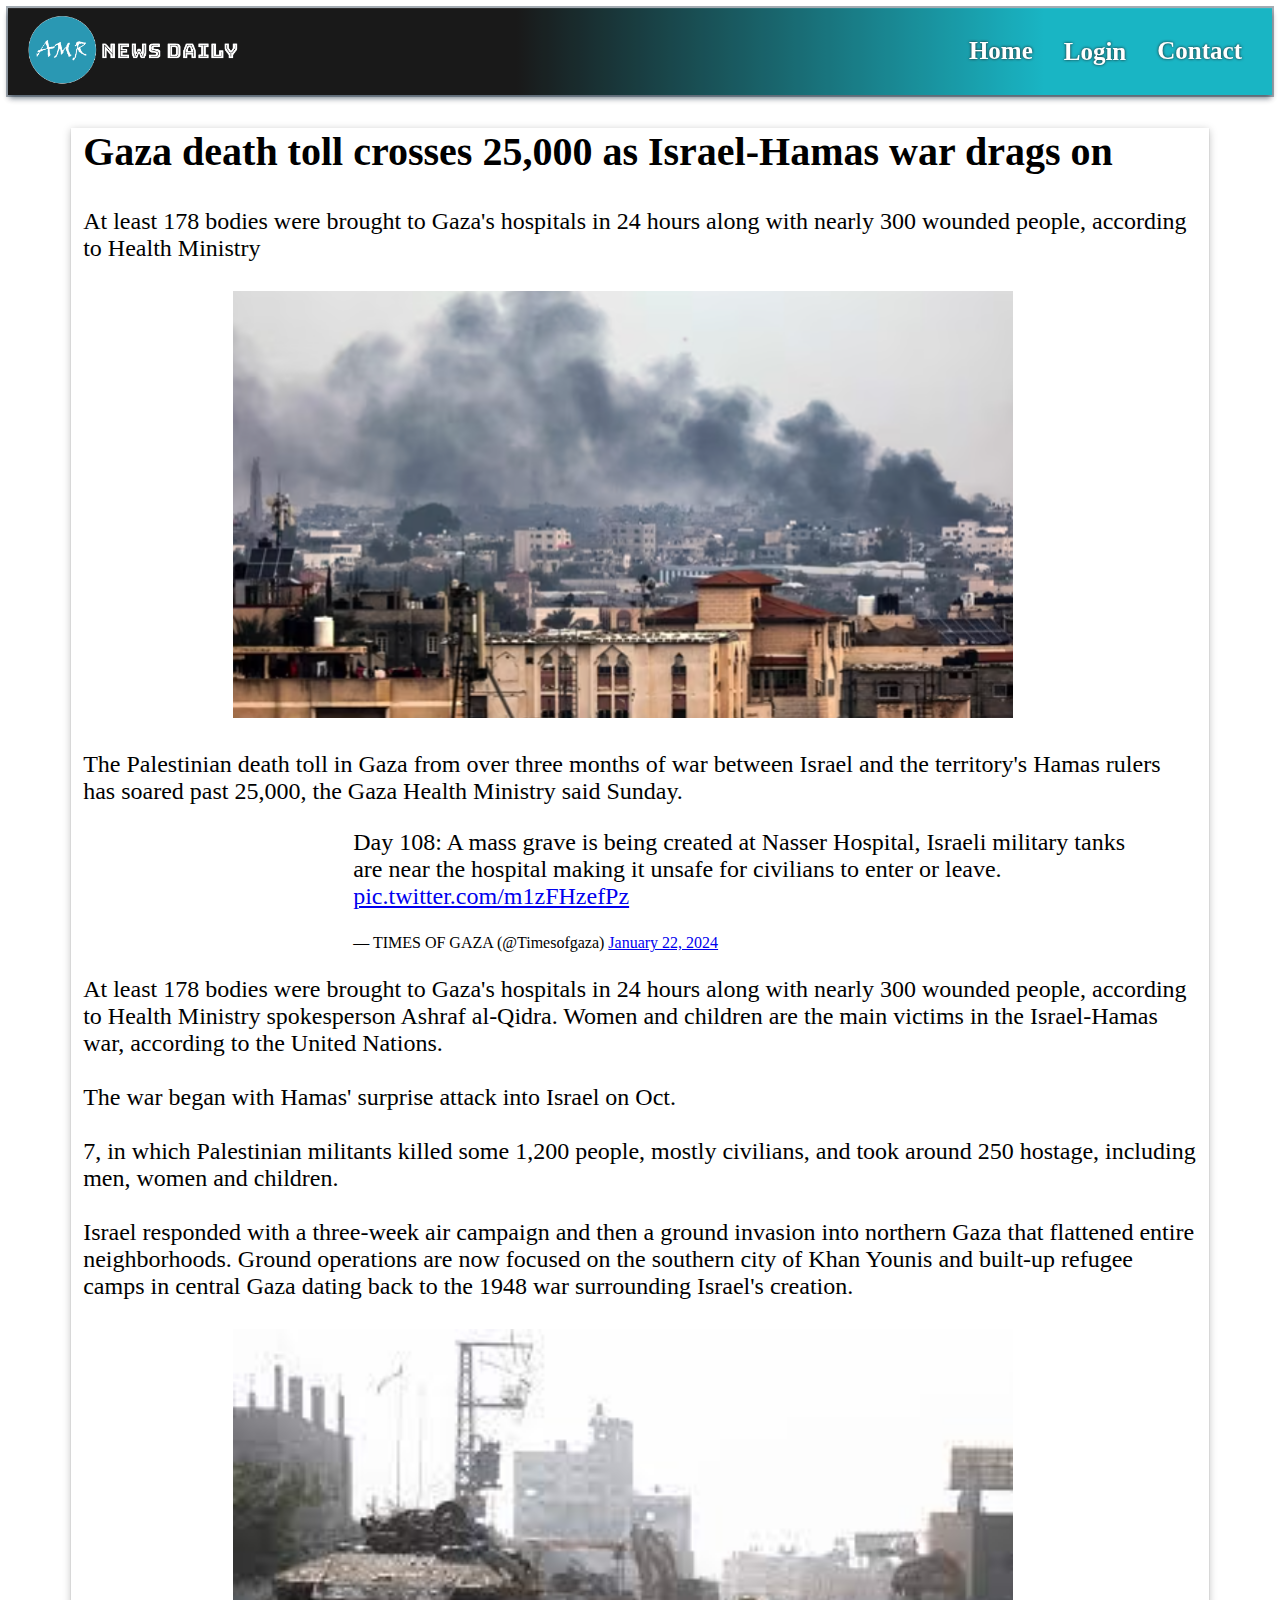
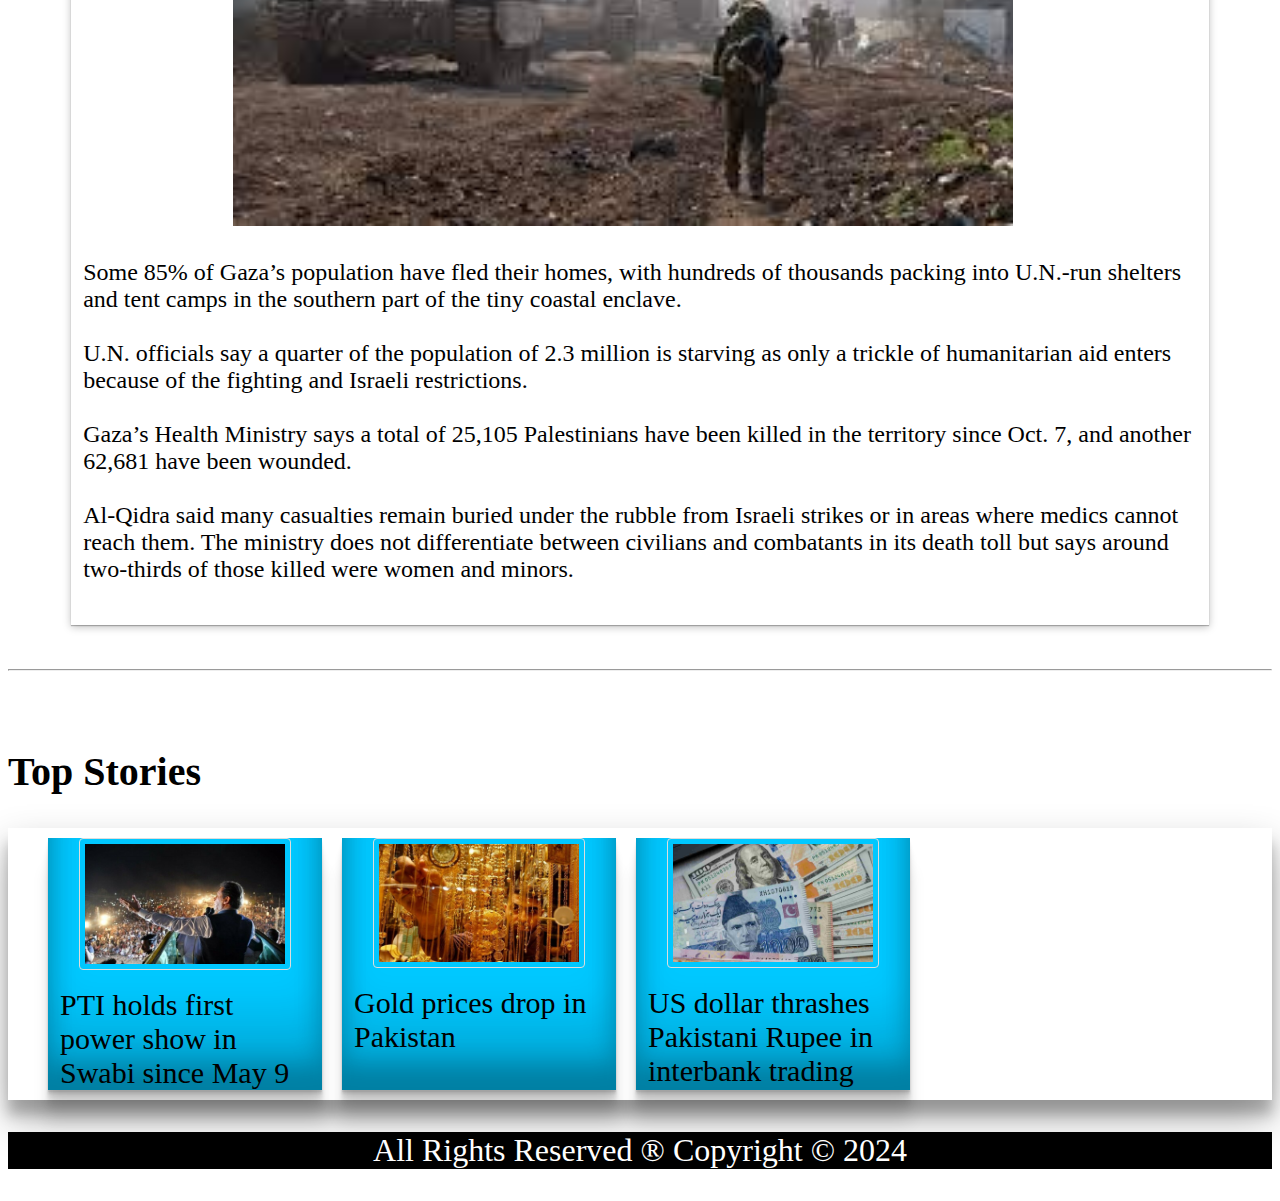
<file: index.html>
<!DOCTYPE html>
<html lang="en">

<head>
  <meta charset="UTF-8" />
  <meta name="viewport" content="width=device-width, initial-scale=1.0" />
  <meta name="News Web" content="Ammar Ahmed" />
  <link rel="stylesheet" href="index.css" />
  <title>AMR News Daily</title>
</head>

<body>
  <!-- navbar -->
  <nav id="navbar">
    <div class="navdiv">
      <a href="#"><img src="logo.png" /></a>
      <ul class="list">
        <li><a href="#">Home</a></li>
        <li>
          <div class="dropdown">
            <button class="dropbtn">Login</button>
            <div class="dropdown-content">
              <a href="./Sign up/signin.html">Login</a>
              <a href="./Sign up/singup.html">Create Account</a>
            </div>
          </div>
        </li>
        <li><a href="#">Contact</a></li>
      </ul>
    </div>
  </nav>
  <!-- para center -->
  <div id="front">
    <div>
      <h2>Gaza death toll crosses 25,000 as Israel-Hamas war drags on</h2>
      <p>
        At least 178 bodies were brought to Gaza's hospitals in 24 hours along
        with nearly 300 wounded people, according to Health Ministry
      </p>
      <img src="gaza.png" style="width: 70%; height: auto;padding-left: 150px;" />
      <p>
        The Palestinian death toll in Gaza from over three months of war
        between Israel and the territory's Hamas rulers has soared past
        25,000, the Gaza Health Ministry said Sunday. </p>
      <!-- Twitter link start -->
      <div style="display: block;padding-left: 230px;box-shadow: none;">
        <blockquote class="twitter-tweet">
          <p lang="en" dir="ltr">Day 108: A mass grave is being created at Nasser Hospital, Israeli military tanks are
            near the hospital making it unsafe for civilians to enter or leave. <a
              href="https://t.co/m1zFHzefPz">pic.twitter.com/m1zFHzefPz</a></p>&mdash; TIMES OF GAZA (@Timesofgaza) <a
            href="https://twitter.com/Timesofgaza/status/1749390585197154702?ref_src=twsrc%5Etfw">January 22, 2024</a>
        </blockquote>
        <script async src="https://platform.twitter.com/widgets.js" charset="utf-8"></script>
      </div>
      <!-- twitter link end -->
      <p>
        At least 178 bodies were brought to Gaza's hospitals in 24 hours along
        with nearly 300 wounded people, according to Health Ministry
        spokesperson Ashraf al-Qidra. Women and children are the main victims
        in the Israel-Hamas war, according to the United Nations. <br /><br />
        The war began with Hamas' surprise attack into Israel on Oct.
        <br /><br />
        7, in which Palestinian militants killed some 1,200 people, mostly
        civilians, and took around 250 hostage, including men, women and
        children. <br /><br />
        Israel responded with a three-week air campaign and then a ground
        invasion into northern Gaza that flattened entire neighborhoods.
        Ground operations are now focused on the southern city of Khan Younis
        and built-up refugee camps in central Gaza dating back to the 1948 war
        surrounding Israel's creation.
      </p>
      <img src="download.jpg" style="width: 70%; height: auto;padding-left: 150px;" />
      <p>
        Some 85% of Gaza’s population have fled their homes, with hundreds of
        thousands packing into U.N.-run shelters and tent camps in the
        southern part of the tiny coastal enclave. <br /><br />
        U.N. officials say a quarter of the population of 2.3 million is
        starving as only a trickle of humanitarian aid enters because of the
        fighting and Israeli restrictions. <br /><br />
        Gaza’s Health Ministry says a total of 25,105 Palestinians have been
        killed in the territory since Oct. 7, and another 62,681 have been
        wounded. <br />
        <br />
        Al-Qidra said many casualties remain buried under the rubble from
        Israeli strikes or in areas where medics cannot reach them. The
        ministry does not differentiate between civilians and combatants in
        its death toll but says around two-thirds of those killed were women
        and minors.
      </p>
      <br />
    </div>
  </div>
  <br><br>
  <hr>
  <br><br>
  <!-- down news link  -->
  <h2>Top Stories</h2>
  <div id="down-menu">
    <div>
      <img src="pti.jpg" alt="" /><br>
      <a href="./new.html" class="news-bar">PTI holds first power show in Swabi since May 9</a>
    </div>
    <div>
      <img src="gold.jpg" alt=""><br>
      <a href="./gold.html" class="news-bar">Gold prices drop in Pakistan</a>
    </div>
    <div>
      <img src="usd-pkr.jpg" alt=""><br>
      <a href="./pkr.html" class="news-bar">US dollar thrashes Pakistani Rupee in interbank trading</a>
    </div>
  </div>
  <!-- wo box jahan copyright aur trademark lagaya jata ha -->

  <div class="down">
    <p>All Rights Reserved ® Copyright © 2024</p>
  </div>
</body>

</html>
</file>
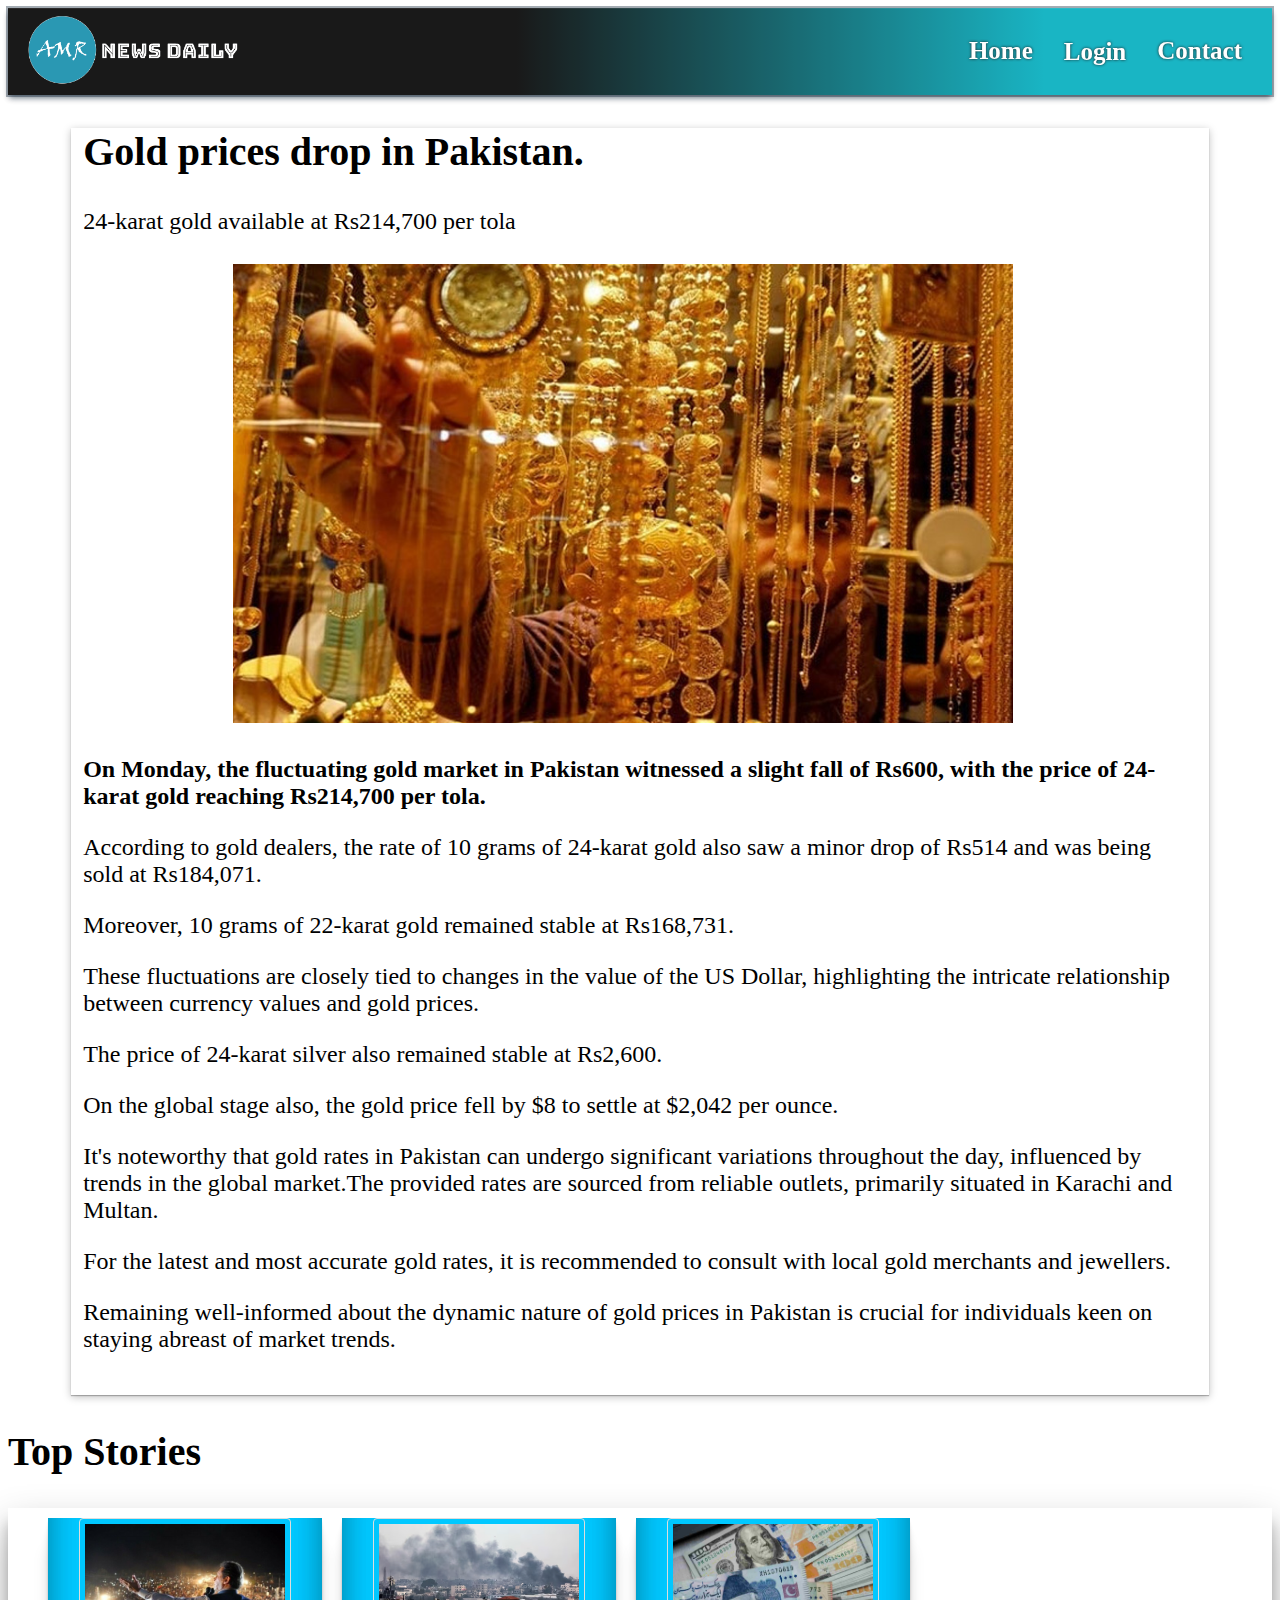
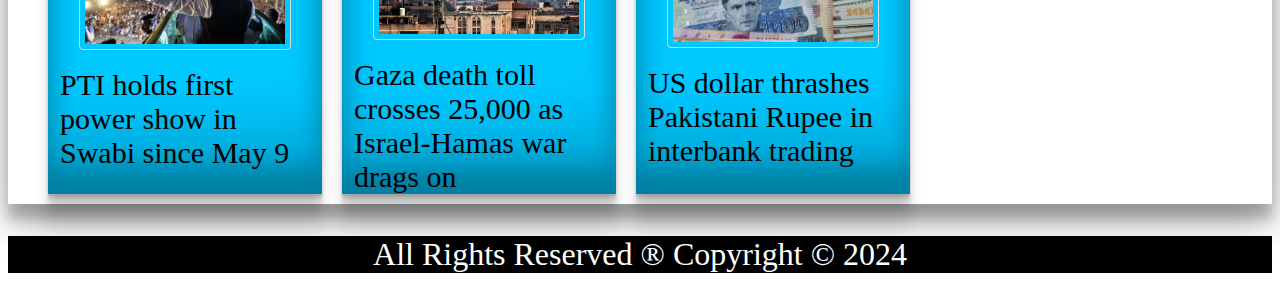
<file: gold.html>
<!DOCTYPE html>
<html lang="en">

<head>
    <meta charset="UTF-8" />
    <meta name="viewport" content="width=device-width, initial-scale=1.0" />
    <meta name="News Web" content="Ammar Ahmed" />
    <link rel="stylesheet" href="index.css" />
    <title>AMR News Daily</title>
</head>

<body>
    <!-- navbar -->
    <nav id="navbar">
        <div class="navdiv">
            <a href="#"><img src="logo.png" /></a>
            <ul class="list">
                <li><a href="#">Home</a></li>
                <li>
                    <div class="dropdown">
                        <button class="dropbtn">Login</button>
                        <div class="dropdown-content">
                            <a href="./Sign up/signin.html">Login</a>
                            <a href="./Sign up/singup.html">Create Account</a>
                        </div>
                    </div>
                </li>
                <li><a href="#">Contact</a></li>
            </ul>
        </div>
    </nav>
    <!-- article -->
    <div>
        <div id="front">
            <div>
                <h2>
                    Gold prices drop in Pakistan.
                </h2>
                <p>24-karat gold available at Rs214,700 per tola</p>
                <img src="gold.jpg" style="width: 70%; height: auto;padding-left: 150px;">
                <p><b>On Monday, the fluctuating gold market in Pakistan witnessed a slight fall of Rs600, with the
                        price of 24-karat gold reaching Rs214,700 per tola.</b></p>
                <p>According to gold dealers, the rate of 10 grams of 24-karat gold also saw a minor drop of Rs514 and
                    was being sold at Rs184,071.</p>
                <p>Moreover, 10 grams of 22-karat gold remained stable at Rs168,731. </p>
                <p>These fluctuations are closely tied to changes in the value of the US Dollar, highlighting the
                    intricate relationship between currency values and gold prices. </p>
                <p>The price of 24-karat silver also remained stable at Rs2,600.
                <p> On the global stage also, the gold
                    price fell by $8 to settle at $2,042 per ounce.</p>
                <p>It's noteworthy that gold rates in Pakistan can
                    undergo significant variations throughout the day, influenced by trends in the global market.The
                    provided rates are sourced from reliable outlets, primarily situated in Karachi and Multan.</p>
                <p>For the
                    latest and most accurate gold rates, it is recommended to consult with local gold merchants and
                    jewellers. </p>
                <p>Remaining well-informed about the dynamic nature of gold prices in Pakistan is crucial for
                    individuals keen on staying abreast of market trends.</p>
                <br>
            </div>
        </div>
        <!-- down news link  -->
        <h2>Top Stories</h2>
        <div id="down-menu">
            <div>
                <img src="pti.jpg" alt="" /><br>
                <a href="./new.html" class="news-bar">PTI holds first power show in Swabi since May 9</a>
            </div>
            <div>
                <img src="gaza.png" alt=""><br>
                <a href="./index.html" class="news-bar">Gaza death toll crosses 25,000 as Israel-Hamas war drags on</a>
            </div>
            <div>
                <img src="usd-pkr.jpg" alt=""><br>
                <a href="./pkr.html" class="news-bar">US dollar thrashes Pakistani Rupee in interbank trading</a>
            </div>
        </div>
        <!-- wo box jahan copyright aur trademark lagaya jata ha -->

        <div class="down">
            <p>All Rights Reserved ® Copyright © 2024</p>
        </div>
</body>

</html>
</file>
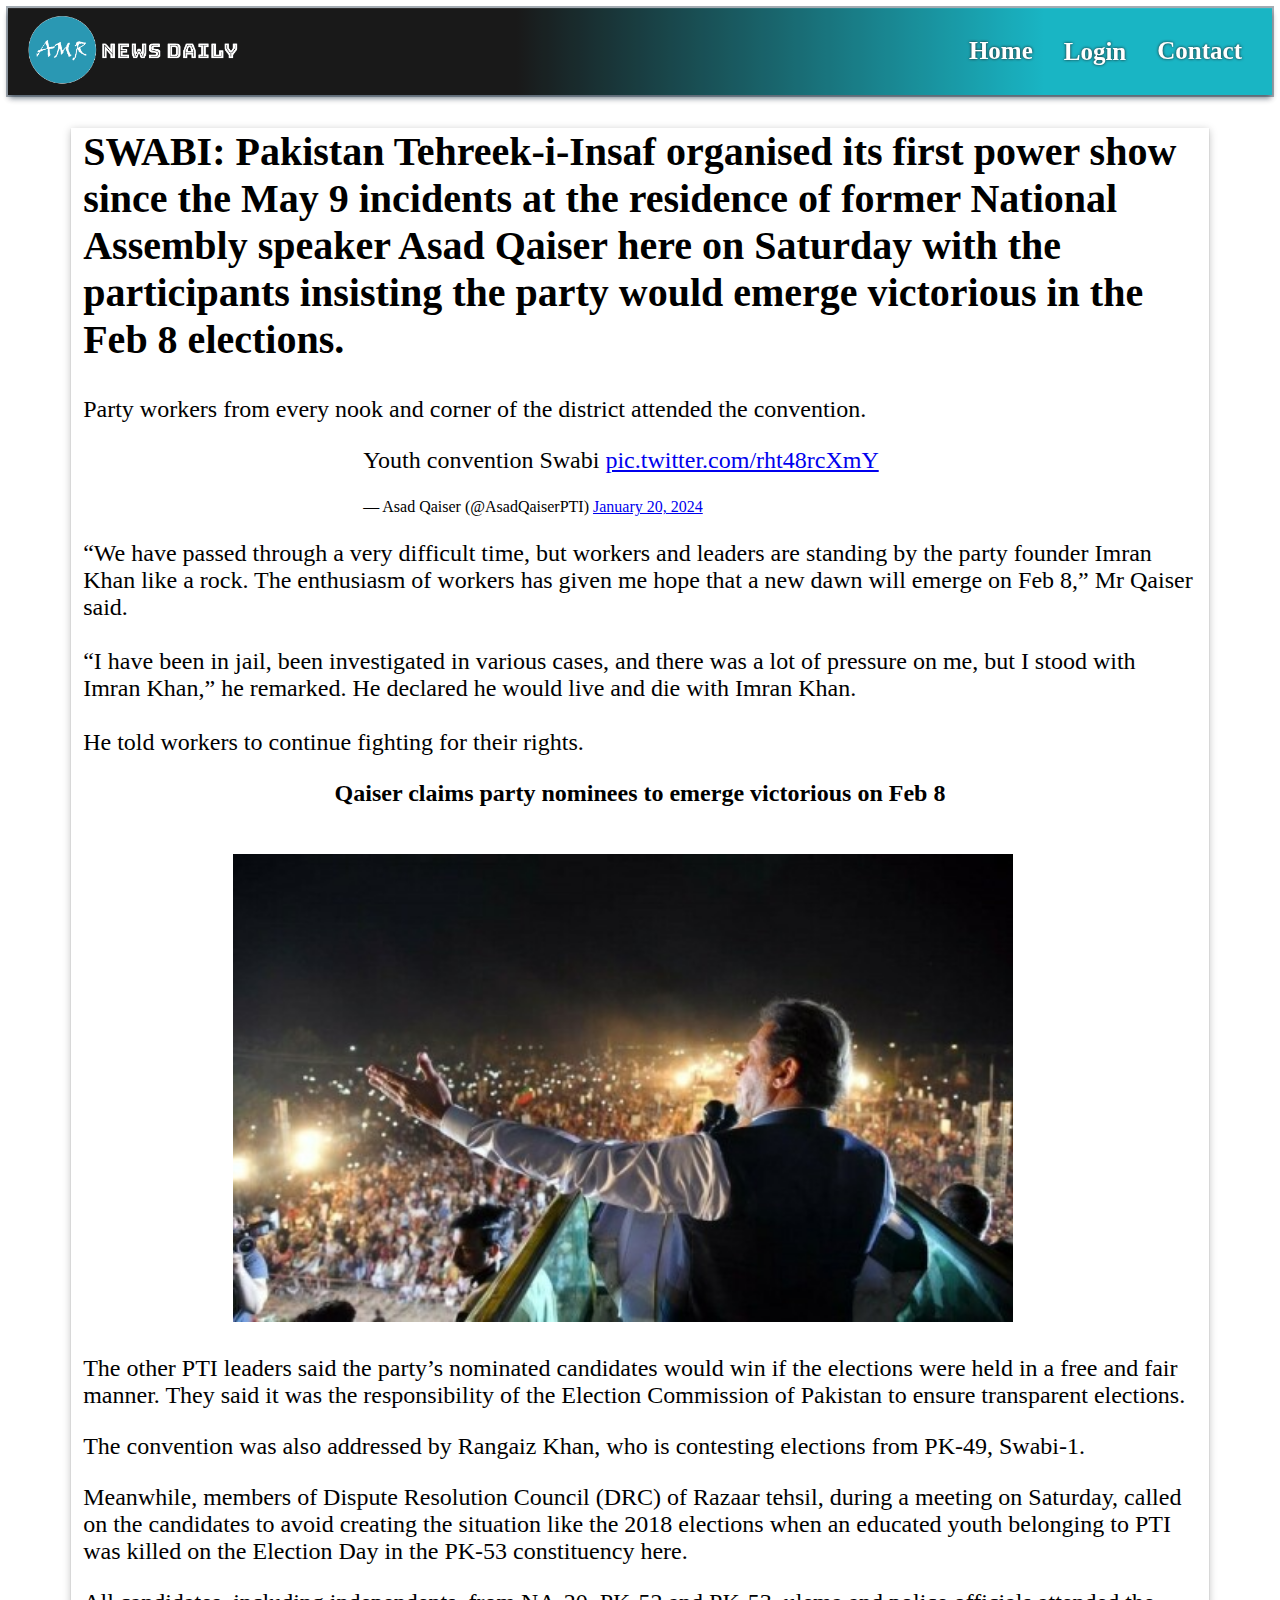
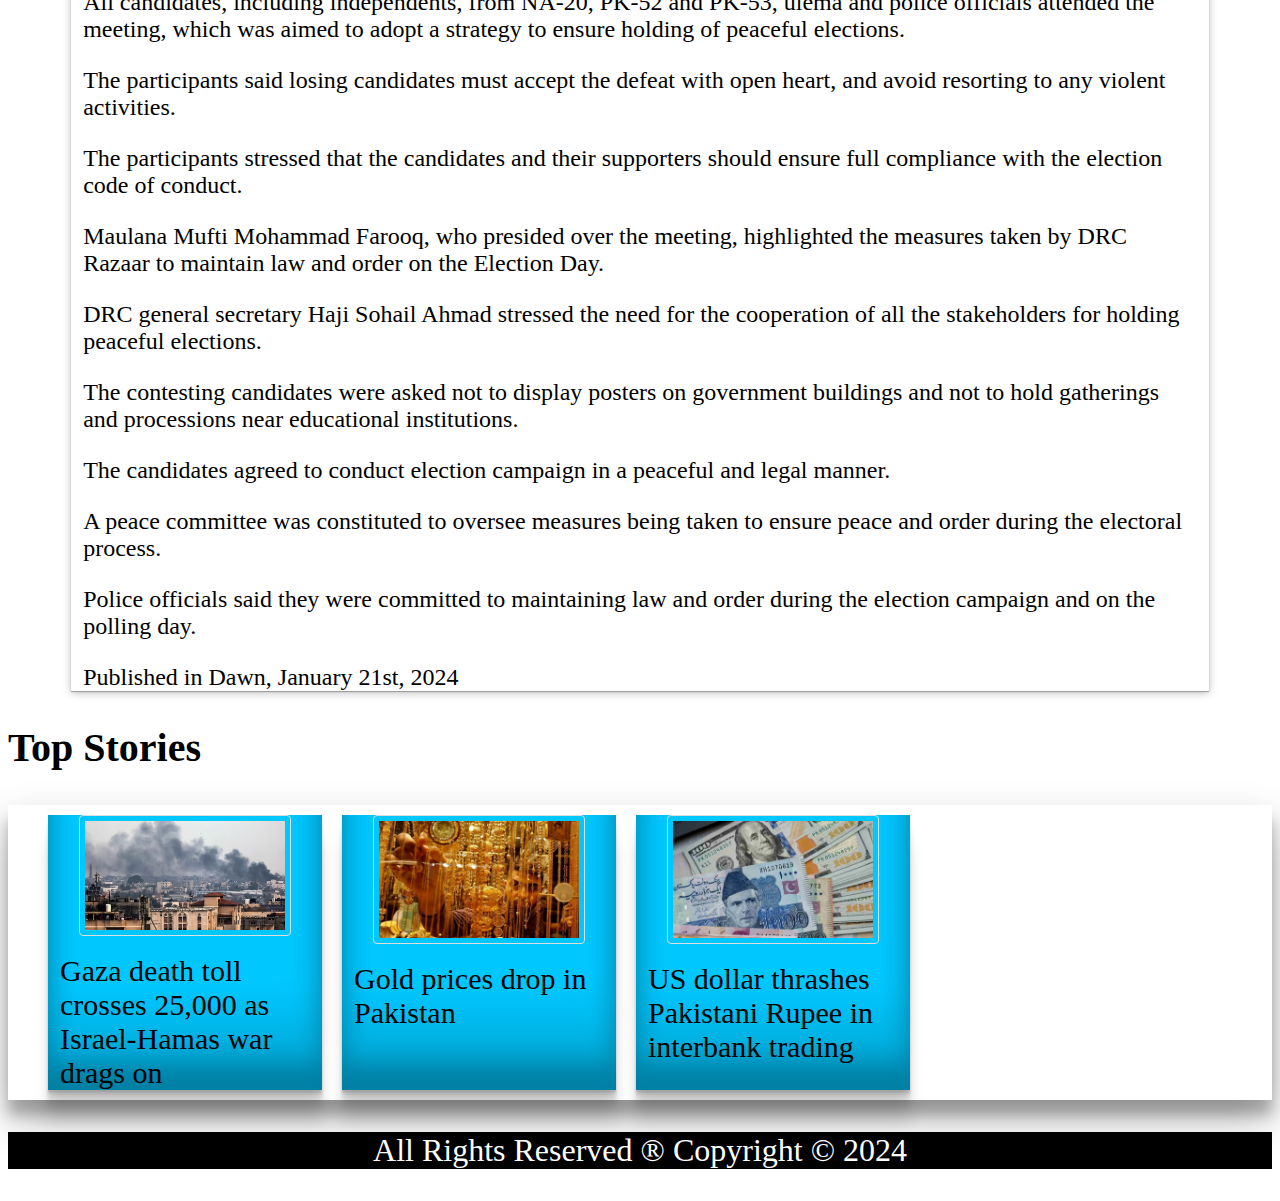
<file: new.html>
<!DOCTYPE html>
<html lang="en">

<head>
    <meta charset="UTF-8" />
    <meta name="viewport" content="width=device-width, initial-scale=1.0" />
    <meta name="News Web" content="Ammar Ahmed" />
    <link rel="stylesheet" href="index.css" />
    <title>AMR News Daily</title>
</head>

<body>
    <!-- navbar -->
    <nav id="navbar">
        <div class="navdiv">
            <a href="#"><img src="logo.png" /></a>
            <ul class="list">
                <li><a href="#">Home</a></li>
                <li>
                    <div class="dropdown">
                        <button class="dropbtn">Login</button>
                        <div class="dropdown-content">
                            <a href="./Sign up/signin.html">Login</a>
                            <a href="./Sign up/singup.html">Create Account</a>
                        </div>
                    </div>
                </li>
                <li><a href="#">Contact</a></li>
            </ul>
        </div>
    </nav>
    <!-- article -->
    <div>
        <div id="front">
            <div>
                <h2>
                    SWABI: Pakistan Tehreek-i-Insaf organised its first power show since the
                    <a href="#" style="text-decoration: none;color: black;">May 9 incidents</a> at the residence of
                    former National
                    Assembly speaker Asad Qaiser here on Saturday with the participants
                    insisting the party would emerge victorious in the Feb 8 elections.
                </h2>
                <p>
                    Party workers from every nook and corner of the district attended the convention.
                </p>
                <div style="box-shadow: none;padding-left: 240px;">
                    <blockquote class="twitter-tweet">
                        <p lang="en" dir="ltr">
                            Youth convention Swabi
                            <a href="https://t.co/rht48rcXmY">pic.twitter.com/rht48rcXmY</a>
                        </p>
                        &mdash; Asad Qaiser (@AsadQaiserPTI)
                        <a href="https://twitter.com/AsadQaiserPTI/status/1748657684620935456?ref_src=twsrc%5Etfw">January
                            20, 2024</a>
                    </blockquote>
                    <script async src="https://platform.twitter.com/widgets.js" charset="utf-8"></script>
                </div>
                <p>
                    “We have passed through a very difficult time, but workers and leaders are standing by the party
                    founder Imran Khan like a rock. The enthusiasm of workers has given me hope that a new dawn will
                    emerge on Feb 8,” Mr Qaiser said.
                    <br><br>
                    “I have been in jail, been investigated in various cases, and there was a lot of pressure on me, but
                    I stood with Imran Khan,” he remarked. He declared he would live and die with Imran Khan.
                    <br><br>
                    He told workers to continue fighting for their rights.
                </p>
                <h3 style="text-align: center;font-size: x-large;">Qaiser claims party nominees to emerge victorious on
                    Feb 8</h3>
                <br />
                <img src="pti.jpg" style="width: 70%; height: auto;padding-left: 150px;">
                <p>The other PTI leaders said the party’s nominated candidates would win if the elections were held in a
                    free and fair manner. They said it was the responsibility of the Election Commission of Pakistan to
                    ensure transparent elections.</p>
                <p>The convention was also addressed by Rangaiz Khan, who is contesting elections from PK-49, Swabi-1.
                </p>
                <p>Meanwhile, members of Dispute Resolution Council (DRC) of Razaar tehsil, during a meeting on
                    Saturday, called on the candidates to avoid creating the situation like the 2018 elections when an
                    educated youth belonging to PTI was killed on the Election Day in the PK-53 constituency here.</p>
                <p>All candidates, including independents, from NA-20, PK-52 and PK-53, ulema and police officials
                    attended the meeting, which was aimed to adopt a strategy to ensure holding of peaceful elections.
                </p>
                <p>The participants said losing candidates must accept the defeat with open heart, and avoid resorting
                    to any violent activities.</p>
                <p>The participants stressed that the candidates and their supporters should ensure full compliance with
                    the election code of conduct.</p>
                <p>Maulana Mufti Mohammad Farooq, who presided over the meeting, highlighted the measures taken by DRC
                    Razaar to maintain law and order on the Election Day.</p>
                <p>DRC general secretary Haji Sohail Ahmad stressed the need for the cooperation of all the stakeholders
                    for holding peaceful elections.</p>
                <p>The contesting candidates were asked not to display posters on government buildings and not to hold
                    gatherings and processions near educational institutions.</p>
                <p>The candidates agreed to conduct election campaign in a peaceful and legal manner.</p>
                <p>A peace committee was constituted to oversee measures being taken to ensure peace and order during
                    the electoral process.</p>
                <p>Police officials said they were committed to maintaining law and order during the election campaign
                    and on the polling day.</p>
                <p>Published in Dawn, January 21st, 2024</p>
            </div>
        </div>

        <!-- down news link  -->
        <h2>Top Stories</h2>
        <div id="down-menu">
            <div>
                <img src="gaza.png" alt="" /><br>
                <a href="./index.html" class="news-bar">Gaza death toll crosses 25,000 as Israel-Hamas war drags on</a>
            </div>
            <div>
                <img src="gold.jpg" alt=""><br>
                <a href="./gold.html" class="news-bar">Gold prices drop in Pakistan</a>
            </div>
            <div>
                <img src="usd-pkr.jpg" alt=""><br>
                <a href="./pkr.html" class="news-bar">US dollar thrashes Pakistani Rupee in interbank trading</a>
            </div>
        </div>
        <!-- wo box jahan copyright aur trademark lagaya jata ha -->

        <div class="down">
            <p>All Rights Reserved ® Copyright © 2024</p>
        </div>
</body>

</html>
</file>
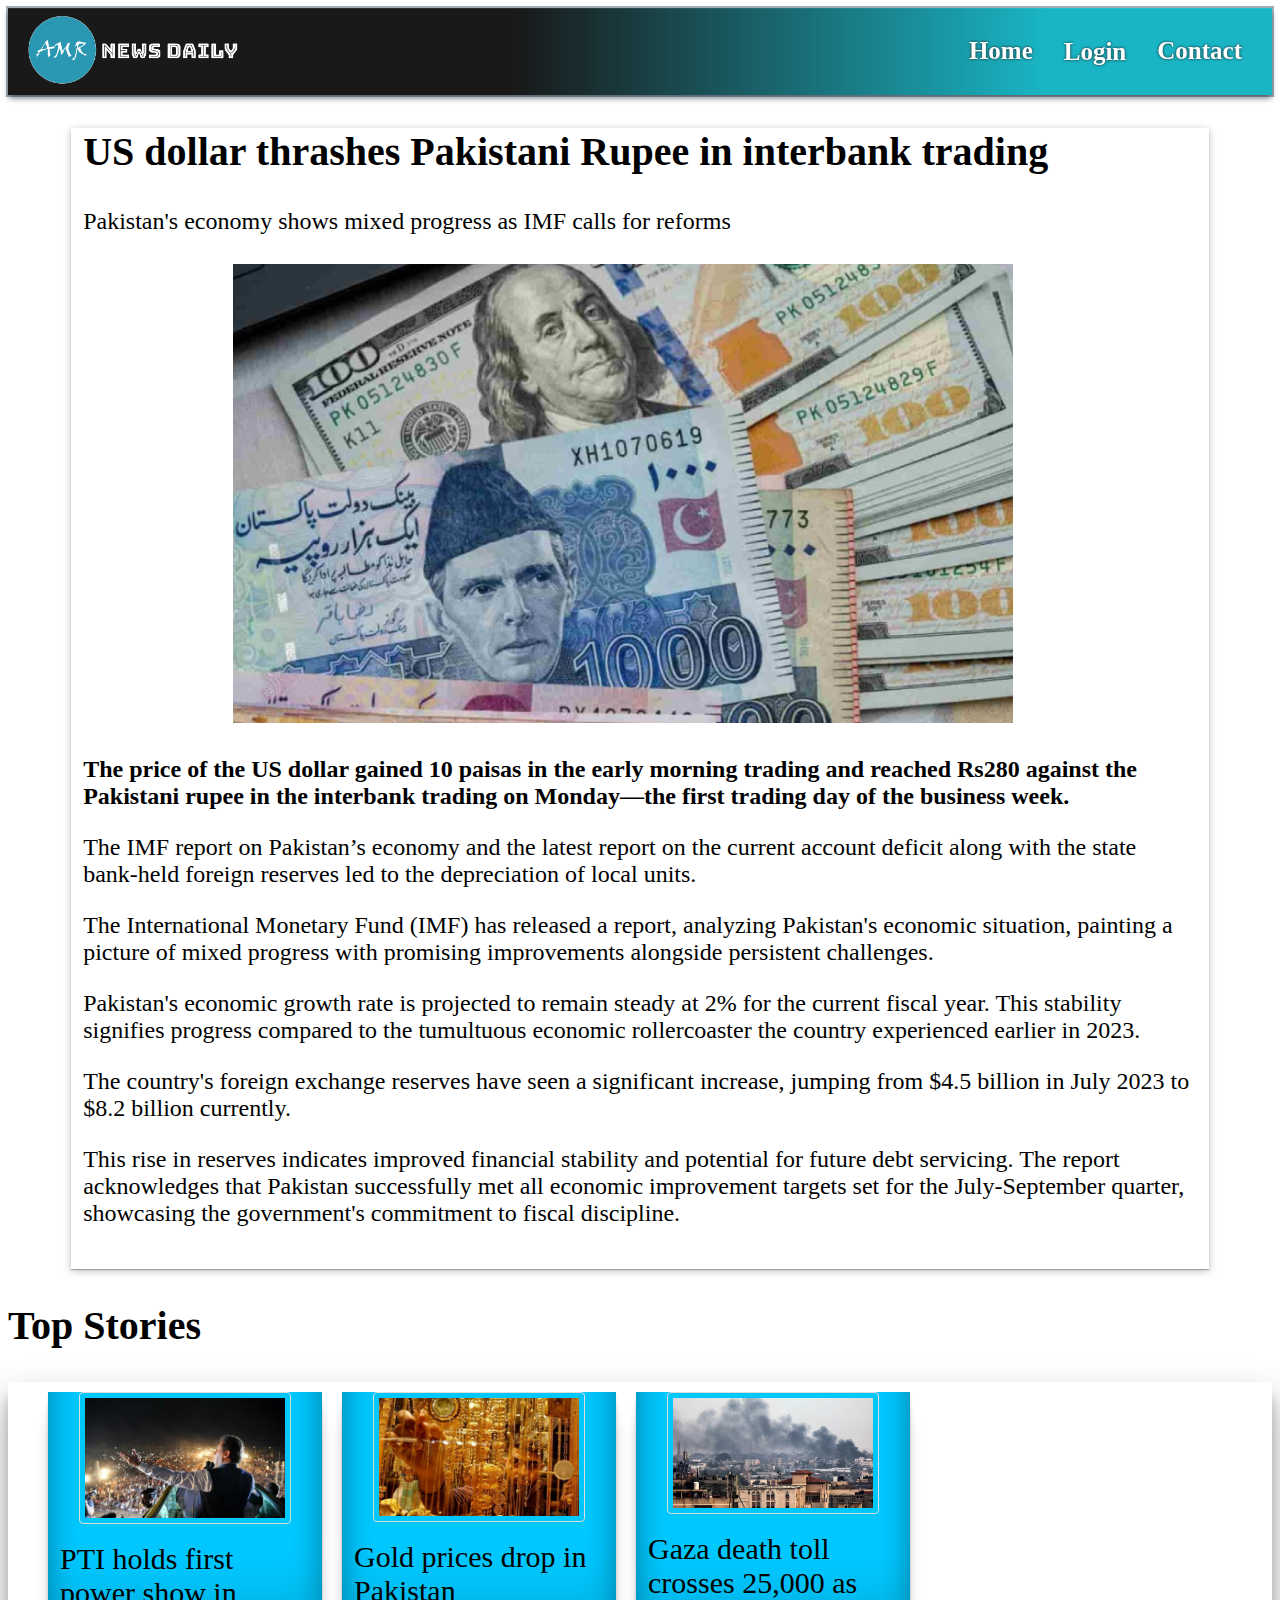
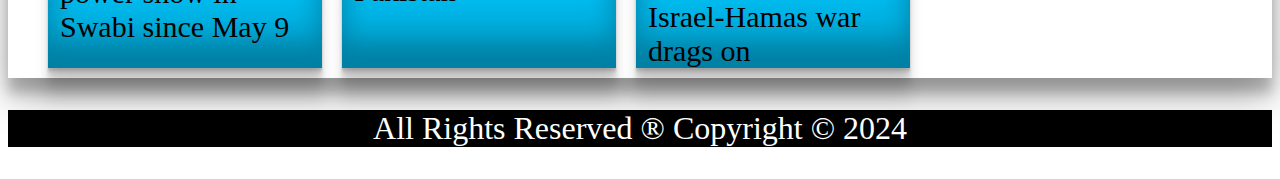
<file: pkr.html>
<!DOCTYPE html>
<html lang="en">

<head>
    <meta charset="UTF-8" />
    <meta name="viewport" content="width=device-width, initial-scale=1.0" />
    <meta name="News Web" content="Ammar Ahmed" />
    <link rel="stylesheet" href="index.css" />
    <title>AMR News Daily</title>
</head>

<body>
    <!-- navbar -->
    <nav id="navbar">
        <div class="navdiv">
            <a href="#"><img src="logo.png" /></a>
            <ul class="list">
                <li><a href="#">Home</a></li>
                <li>
                    <div class="dropdown">
                        <button class="dropbtn">Login</button>
                        <div class="dropdown-content">
                            <a href="./Sign up/signin.html">Login</a>
                            <a href="./Sign up/singup.html">Create Account</a>
                        </div>
                    </div>
                </li>
                <li><a href="#">Contact</a></li>
            </ul>
        </div>
    </nav>
    <!-- article -->
    <div>
        <div id="front">
            <div>
                <h2>
                    US dollar thrashes Pakistani Rupee in interbank trading
                </h2>
                <p>Pakistan's economy shows mixed progress as IMF calls for reforms</p>
                <img src="usd-pkr.jpg" style="width: 70%; height: auto;padding-left: 150px;">
                <p><b>The price of the US dollar gained 10 paisas in the early morning trading and reached Rs280 against
                        the Pakistani rupee in the interbank trading on Monday—the first trading day of the business
                        week.</b></p>
                <p>The IMF report on Pakistan’s economy and the latest report on the current account deficit along with
                    the state bank-held foreign reserves led to the depreciation of local units.
                <p>The International
                    Monetary Fund (IMF) has released a report, analyzing Pakistan's economic situation, painting a
                    picture of mixed progress with promising improvements alongside persistent challenges.</p>
                <p>Pakistan's
                    economic growth rate is projected to remain steady at 2% for the current fiscal year. This stability
                    signifies progress compared to the tumultuous economic rollercoaster the country experienced earlier
                    in 2023.</p>
                <p>The country's foreign exchange reserves have seen a significant increase, jumping from $4.5
                    billion in July 2023 to $8.2 billion currently.</p>
                <p> This rise in reserves indicates improved financial
                    stability and potential for future debt servicing. The report acknowledges that Pakistan
                    successfully met all economic improvement targets set for the July-September quarter, showcasing the
                    government's commitment to fiscal discipline. </p>
                <br>
            </div>
        </div>

        <!-- down news link  -->
        <h2>Top Stories</h2>
        <div id="down-menu">
            <div>
                <img src="pti.jpg" alt="" /><br>
                <a href="./new.html" class="news-bar">PTI holds first power show in Swabi since May 9</a>
            </div>
            <div>
                <img src="gold.jpg" alt=""><br>
                <a href="./gold.html" class="news-bar">Gold prices drop in Pakistan</a>
            </div>
            <div>
                <img src="gaza.png" alt=""><br>
                <a href="./index.html" class="news-bar">Gaza death toll crosses 25,000 as Israel-Hamas war drags on</a>
            </div>
        </div>
        <!-- wo box jahan copyright aur trademark lagaya jata ha -->

        <div class="down">
            <p>All Rights Reserved ® Copyright © 2024</p>
        </div>
</body>

</html>
</file>
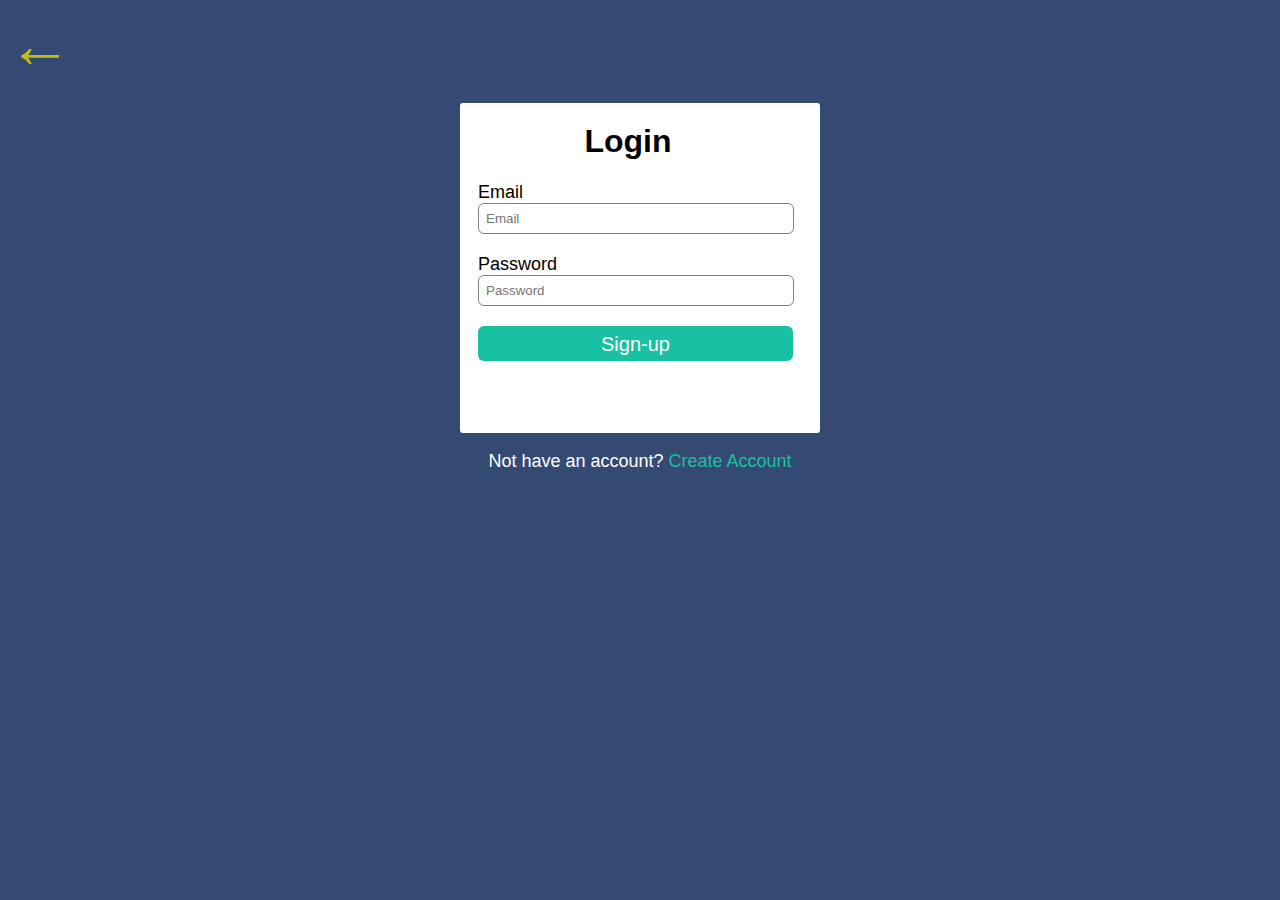
<file: Sign up/signin.html>
<!DOCTYPE html>
<html lang="en">
  <head>
    <meta charset="UTF-8" />
    <meta name="viewport" content="width=device-width, initial-scale=1.0" />
    <link rel="stylesheet" href="./sign.css" />
    <title>Document</title>
  </head>
  <body>
    <a href="./../index.html" class="hp">&#x2190;</a>
    <div class="login-box">
      <form>
        <h1>Login</h1>
        <label>Email</label>
        <input type="email" placeholder="Email" required />
        <label>Password</label>
        <input type="password" placeholder="Password" minlength="8" required />
        <input type="submit" value="Sign-up">
      </form>
    </div>
    <p class="p2">Not have an account? <a href="./singup.html">Create Account</a></p>
  </body>
</html>
</file>
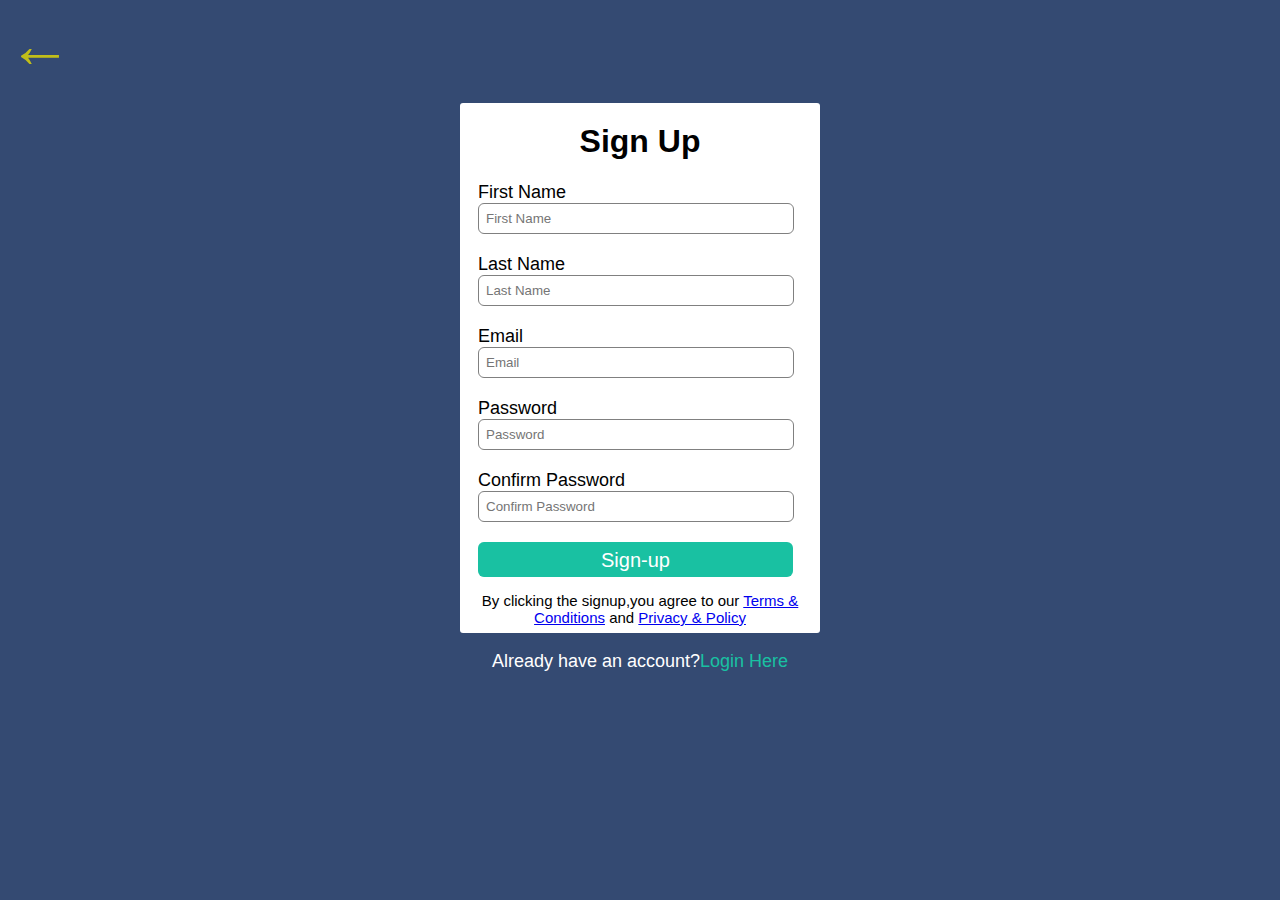
<file: Sign up/singup.html>
<!DOCTYPE html>
<html lang="en">
  <head>
    <meta charset="UTF-8" />
    <meta name="viewport" content="width=device-width, initial-scale=1.0" />
    <link rel="stylesheet" href="sign.css">
    <title>Document</title>
  </head>
  <body>
    <a href="./../index.html" class="hp">&#x2190;</a>
    <div class="signup-box">
      <h1>Sign Up</h1>
      <form>
        <label>First Name</label>
        <input type="text" placeholder="First Name" required />
        <label>Last Name</label>
        <input type="text" placeholder="Last Name" required />
        <label>Email</label>
        <input type="email" placeholder="Email" required />
        <label>Password</label>
        <input type="password" placeholder="Password" minlength="8" required />
        <label>Confirm Password</label>
        <input type="password" placeholder="Confirm Password" minlength="8" required />
        <input type="submit" value="Sign-up">
      </form>
      <p>By clicking the signup,you agree to our
      <a href="a">Terms & Conditions</a> and <a href="b">Privacy & Policy</a></p>
      
    </div>
    <p class="p2">Already have an account?<a href="./signin.html">Login Here</a></p>
  </body>
</html>
</file>
<file: index.css>
* {
    font-family: serif;
}

body {
    background-color: rgb(255, 255, 255);

}

/* navbar */

#navbar {
    background: rgb(0,173,190);
background: linear-gradient(270deg, rgba(0,173,190,1) 18%, rgba(0,0,0,1) 60%);
    font-family: sans-serif;
    padding-left: 5px;
    padding-right: 5px;
    border: black;
    border-radius: 20px, solid;
    box-shadow: rgba(6, 24, 44, 0.4) 0px 0px 0px 2px, rgba(6, 24, 44, 0.65) 0px 4px 6px -1px, rgba(255, 255, 255, 0.08) 0px 1px 0px inset;
    position: sticky;
    top: 1px;
    opacity: 90%;
}

/* navbar image */
img {
    width: 30%;
    padding-top: 5px;
    padding-bottom: 5px;

}


.navdiv {
    display: flex;
    align-items: center;
    justify-content: space-between;


}

.navdiv .list {
    display: flex;
}


/* menubar in navbar */

li {
    list-style: none;
    display: inline-block;

}

li a {
    color: rgb(255, 255, 255);
    font-size: 25px;
    font-weight: bold;
    margin-right: 25px;
    text-decoration: none;
    text-shadow: 0 0 3px #000000;
    position: relative;

}

li a:hover {
    background-color: rgb(0, 0, 0);
    /* text-transform: uppercase; */

}

/* Dropdown Button */
.dropbtn {
    /* background-color: #04AA6D; */
    /* color: white; */
    color: rgb(255, 255, 255);
    font-size: 25px;
    font-weight: bold;
    margin-right: 25px;
    text-decoration: none;
    text-shadow: 0 0 3px #000000;
    position: relative;
    border: none;
    background: none;
}

/* The container <div> - needed to position the dropdown content */
.dropdown {
    position: relative;
    display: inline-block;
}

/* Dropdown Content (Hidden by Default) */
.dropdown-content {
    display: none;
    position: absolute;
    background-color: #00a8fc;
    min-width: 160px;
}

/* Links inside the dropdown */
.dropdown-content a {
    /* color: black; */
    padding: 12px 16px;
    text-decoration: none;
    display: block;
}


/* Show the dropdown menu on hover */
.dropdown:hover .dropdown-content {
    display: block;
}

/* Change the background color of the dropdown button when the dropdown content is shown */
.dropdown:hover .dropbtn {
    background-color: #00a8fc;
}



/* paragraph article */
#front {

    padding-left: 5%;
    padding-right: 5%;



}

#front div {
    background-color: rgb(255, 255, 255);
    /* text-align: center; */
    padding-left: 12px;
    padding-right: 12px;
    box-shadow: rgba(0, 0, 0, 0.25) 0px 0.0625em 0.0625em, rgba(0, 0, 0, 0.25) 0px 0.125em 0.5em, rgba(255, 255, 255, 0.1) 0px 0px 0px 1px inset;
}

h2 {
    font-size: 250%;
}

p {
    font-size: 150%;
}

/* new page news link */
#down-menu {
    background-color: white;
    display: flex;
    padding-left: 30px;
    padding-right: 30px;
    box-shadow: rgba(0, 0, 0, 0.3) 0px 19px 38px, rgba(0, 0, 0, 0.22) 0px 15px 12px;
}

#down-menu div {
    margin-top: 10%;
    margin: 10px;
    background-color: rgb(255, 255, 255);
    /* text-align: center; */
    padding-left: 12px;
    padding-right: 12px;
    box-shadow: rgba(0, 0, 0, 0.17) 0px -23px 25px 0px inset, rgba(0, 0, 0, 0.15) 0px -36px 30px 0px inset, rgba(0, 0, 0, 0.1) 0px -79px 40px 0px inset, rgba(0, 0, 0, 0.06) 0px 2px 1px, rgba(0, 0, 0, 0.09) 0px 4px 2px, rgba(0, 0, 0, 0.09) 0px 8px 4px, rgba(0, 0, 0, 0.09) 0px 16px 8px, rgba(0, 0, 0, 0.09) 0px 32px 16px;
    /* border: black,12px;
     border-style: solid; */
    width: 250px;
    background-color: rgb(0, 200, 255);

}



#down-menu div img {
    border: 1px solid #ddd;
    border-radius: 4px;
    padding: 5px;
    width: 80%;
    height: auto;
    align-items: center;
    margin-left: auto;
    margin-right: auto;
    display: block;
}

.news-bar {
    font-size: 30px;
    color: black;
    text-decoration: none;
}

/* wo box jahan copyright aur trademark lagaya jata ha */
.down {

    background-color: black;
}

.down p {
    color: white;
    font-size: 200%;
    text-align: center;
}
</file>
<file: Sign up/sign.css>
body{
    background-color: #344a72;
    font-family: sans-serif;

}
.signup-box {
    width: 360px;
height: 530px;
margin: auto;
margin-top: 20px;
background-color: white;
border-radius: 3px;
}
.login-box {
    width: 360px;
    height: 330px;
    margin: auto;
    margin-top: 20px;
    background-color: white;
    border-radius: 3px
}
h1{
    text-align: center;
    padding-top: 20px;
}
form{
    padding-left: 18px;
    width: 300px;
}
form label {
    display: flex;
    margin-top: 20px;
    font-size: 18px;
    
}
form input {
width: 100%;
padding: 7px;
border: none;
border: 1px solid gray;
border-radius: 6px;
outline: none;
}
input[type=submit] {
    width:315px;
    height: 35px;
    margin-top: 20px;
    border: none;
    background-color: #19c1a2;
    color: white;
    font-size: 20px;
}
p{
    
    font-size: 15px;
    text-align: center;
}
.p2{
    text-align: center;
    padding-top: -10px;
    font-size: 18px;
    color: white;
}
.p2 a {
    color: #19c1a2;
    text-decoration: none;
}
.hp {
    color: #c1be19;
    text-decoration: none;
    font-size: 400%;
}
</file>
